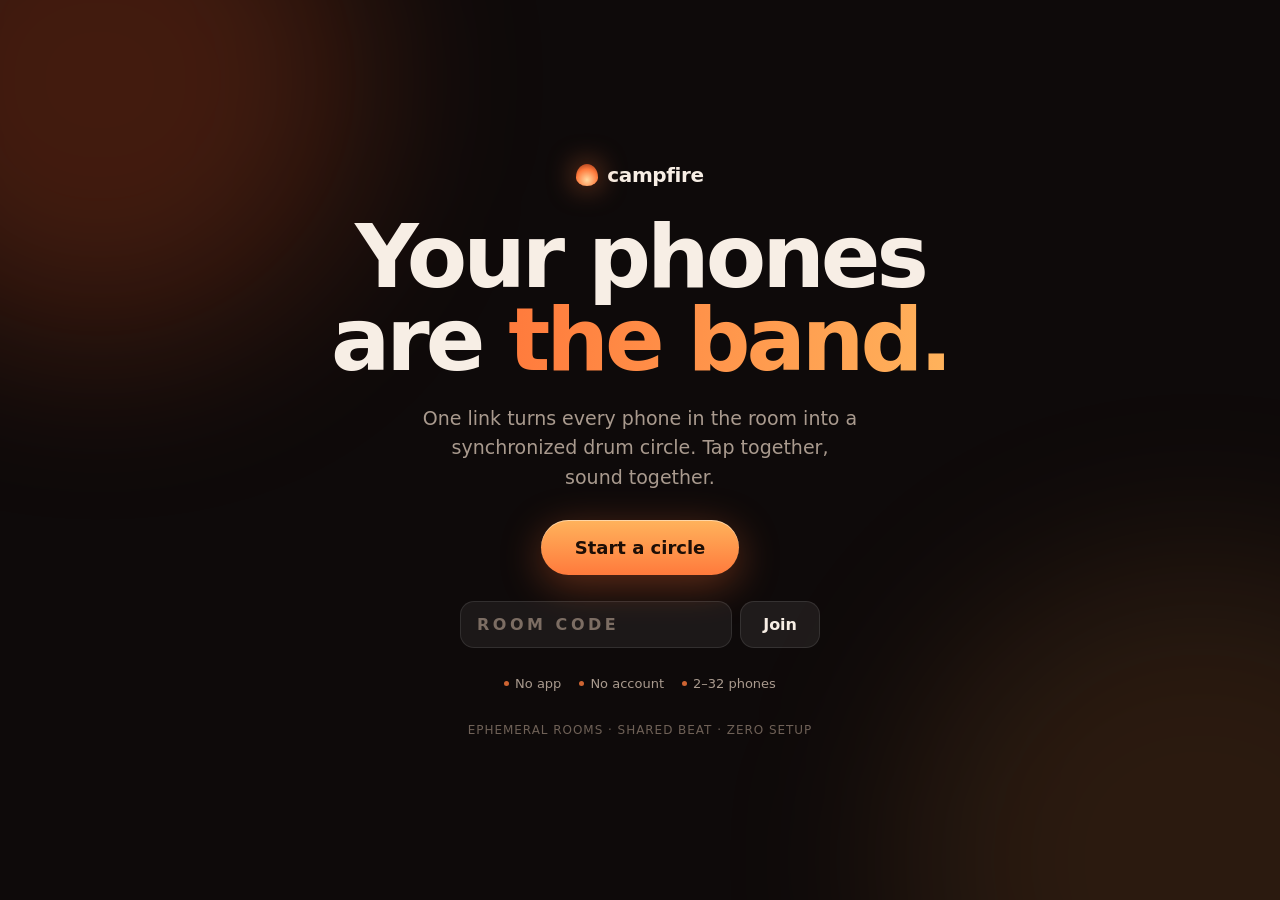
<file: static/index.html>
<!doctype html>
<html lang="en">
<head>
<meta charset="utf-8">
<meta name="viewport" content="width=device-width, initial-scale=1, viewport-fit=cover">
<title>campfire — your phones are the band</title>
<meta name="description" content="One link turns every phone in the room into a synchronized drum circle. No app, no account.">
<meta name="theme-color" content="#0e0a0a">
<link rel="icon" href="data:image/svg+xml,%3Csvg xmlns='http://www.w3.org/2000/svg' viewBox='0 0 100 100'%3E%3Cdefs%3E%3CradialGradient id='g'%3E%3Cstop offset='0' stop-color='%23ffd9a0'/%3E%3Cstop offset='.55' stop-color='%23ff7a3c'/%3E%3Cstop offset='1' stop-color='%238c2b12'/%3E%3C/radialGradient%3E%3C/defs%3E%3Ccircle cx='50' cy='55' r='38' fill='url(%23g)'/%3E%3C/svg%3E">
<link rel="stylesheet" href="./style.css">
</head>
<body class="landing">
<div class="glow g1"></div>
<div class="glow g2"></div>
<main class="wrap">
  <div class="logo"><span class="flame"></span> campfire</div>
  <h1>Your phones<br>are <span class="accent">the band.</span></h1>
  <p class="sub">One link turns every phone in the room into a synchronized drum circle. Tap together, sound together.</p>
  <button id="start" class="start">Start a circle</button>
  <form id="joinForm" class="joinrow" autocomplete="off">
    <input id="codeInput" placeholder="ROOM CODE" maxlength="8" spellcheck="false" aria-label="Room code">
    <button type="submit" class="ghost">Join</button>
  </form>
  <ul class="facts">
    <li>No app</li>
    <li>No account</li>
    <li>2–32 phones</li>
  </ul>
  <p class="foot">ephemeral rooms · shared beat · zero setup</p>
</main>
<script>
  const CHARS = "ABCDEFGHJKLMNPQRSTUVWXYZ23456789";
  const makeCode = () => Array.from({ length: 4 }, () => CHARS[Math.floor(Math.random() * CHARS.length)]).join("");
  const go = (code) => { location.href = "/r/" + code; };

  document.getElementById("start").addEventListener("click", () => go(makeCode()));

  const form = document.getElementById("joinForm");
  const input = document.getElementById("codeInput");
  form.addEventListener("submit", (event) => {
    event.preventDefault();
    const code = input.value.trim().toUpperCase();
    if (/^[A-Z0-9]{3,8}$/.test(code)) {
      go(code);
    } else {
      input.classList.remove("bad");
      void input.offsetWidth;
      input.classList.add("bad");
      input.focus();
    }
  });
</script>
</body>
</html>
</file>
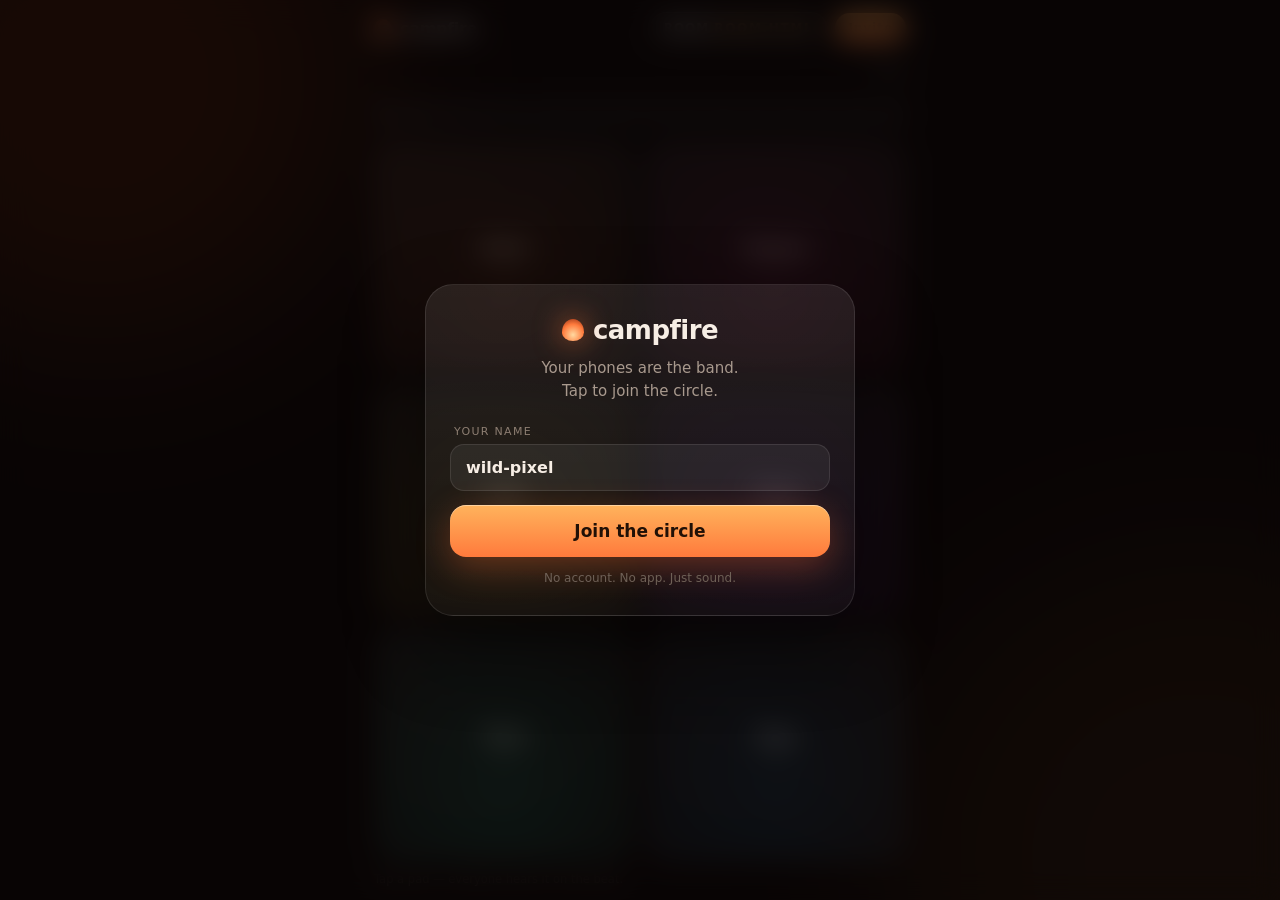
<file: static/room.html>
<!doctype html>
<html lang="en">
<head>
<meta charset="utf-8">
<meta name="viewport" content="width=device-width, initial-scale=1, viewport-fit=cover, user-scalable=no">
<title>campfire</title>
<meta name="theme-color" content="#0e0a0a">
<link rel="icon" href="data:image/svg+xml,%3Csvg xmlns='http://www.w3.org/2000/svg' viewBox='0 0 100 100'%3E%3Cdefs%3E%3CradialGradient id='g'%3E%3Cstop offset='0' stop-color='%23ffd9a0'/%3E%3Cstop offset='.55' stop-color='%23ff7a3c'/%3E%3Cstop offset='1' stop-color='%238c2b12'/%3E%3C/radialGradient%3E%3C/defs%3E%3Ccircle cx='50' cy='55' r='38' fill='url(%23g)'/%3E%3C/svg%3E">
<link rel="stylesheet" href="./style.css">
</head>
<body class="room">
<div class="glow g1"></div>
<div class="glow g2"></div>
<div class="app">
  <header class="top">
    <div class="brand"><span class="flame"></span> campfire</div>
    <div class="room-actions">
      <button id="codeChip" class="chip" title="Show invite QR">ROOM <b id="code">----</b></button>
      <button id="invite" class="chip primary">Invite</button>
    </div>
  </header>

  <section class="presence">
    <div id="players" class="players"></div>
    <div id="count" class="count">1 here</div>
  </section>

  <div id="steps" class="steps" aria-hidden="true"></div>

  <main id="pads" class="pads">
    <button class="pad" data-inst="0"><span>Kick</span><small>1</small></button>
    <button class="pad" data-inst="1"><span>Snare</span><small>2</small></button>
    <button class="pad" data-inst="2"><span>Hat</span><small>3</small></button>
    <button class="pad" data-inst="3"><span>Clap</span><small>4</small></button>
    <button class="pad" data-inst="4"><span>Tom</span><small>5</small></button>
    <button class="pad" data-inst="5"><span>Zap</span><small>6</small></button>
  </main>

  <footer class="hintbar">
    <span>Tap a pad — everyone hears it on the beat.</span>
    <span id="status" class="status"></span>
  </footer>
</div>

<div id="invitePanel" class="overlay gone">
  <div class="card invite-card">
    <h2>Bring people in</h2>
    <p class="dim">Point a phone camera at the code</p>
    <img id="qr" alt="QR code for this room" width="220" height="220">
    <div class="linkrow">
      <input id="shareLink" readonly aria-label="Room link">
      <button id="copyBtn">Copy</button>
    </div>
    <button id="closeInvite" class="ghost">Close</button>
  </div>
</div>

<div id="join" class="overlay">
  <div class="card">
    <div class="logo"><span class="flame"></span> campfire</div>
    <p class="tagline">Your phones are the band.<br>Tap to join the circle.</p>
    <label class="field">
      <span>Your name</span>
      <input id="name" maxlength="16" autocomplete="off" spellcheck="false">
    </label>
    <button id="joinBtn" class="join-btn">Join the circle</button>
    <p class="fine">No account. No app. Just sound.</p>
  </div>
</div>

<script src="/static/app.js"></script>
</body>
</html>
</file>
<file: static/style.css>
:root {
  --bg: #0e0a0a;
  --ink: #f7eee5;
  --dim: #a99a8e;
  --line: rgba(255, 255, 255, 0.1);
  --accent: #ff7a3c;
  --accent2: #ffb35c;
}

* { box-sizing: border-box; }

html, body { height: 100%; }

body {
  margin: 0;
  background: var(--bg);
  color: var(--ink);
  font-family: ui-rounded, "Segoe UI Variable Display", "Segoe UI", system-ui, -apple-system, sans-serif;
  -webkit-font-smoothing: antialiased;
  -webkit-tap-highlight-color: transparent;
}

button { font: inherit; color: inherit; cursor: pointer; }
input { font: inherit; color: inherit; }

.glow {
  position: fixed;
  border-radius: 50%;
  filter: blur(90px);
  pointer-events: none;
  z-index: 0;
}
.g1 { width: 520px; height: 520px; left: -160px; top: -180px; background: rgba(255, 92, 32, 0.22); }
.g2 { width: 600px; height: 600px; right: -220px; bottom: -260px; background: rgba(255, 150, 60, 0.12); }

.flame {
  display: inline-block;
  width: 22px;
  height: 22px;
  border-radius: 50% 50% 50% 50% / 60% 60% 40% 40%;
  background: radial-gradient(circle at 50% 72%, #ffd9a0, #ff7a3c 55%, #8c2b12);
  filter: drop-shadow(0 0 14px rgba(255, 122, 60, 0.65));
  animation: flick 2.6s ease-in-out infinite;
}

@keyframes flick {
  0%, 100% { transform: scale(1) rotate(-3deg); }
  50% { transform: scale(1.1) rotate(3deg); }
}

.logo {
  font-weight: 800;
  letter-spacing: -0.02em;
  font-size: 20px;
  display: flex;
  align-items: center;
  gap: 9px;
}

@keyframes shake {
  25% { transform: translateX(-4px); }
  75% { transform: translateX(4px); }
}

/* ---------- landing ---------- */
.landing { overflow-x: hidden; }

.wrap {
  position: relative;
  z-index: 1;
  min-height: 100dvh;
  display: flex;
  flex-direction: column;
  align-items: center;
  justify-content: center;
  text-align: center;
  gap: 22px;
  padding: 40px 22px;
  max-width: 760px;
  margin: 0 auto;
}

h1 {
  font-size: clamp(46px, 10vw, 88px);
  line-height: 0.95;
  letter-spacing: -0.045em;
  margin: 6px 0 0;
  font-weight: 800;
}

.accent {
  background: linear-gradient(95deg, var(--accent), var(--accent2));
  -webkit-background-clip: text;
  background-clip: text;
  color: transparent;
}

.sub {
  max-width: 36ch;
  color: var(--dim);
  font-size: clamp(16px, 2.2vw, 19px);
  line-height: 1.55;
  margin: 0;
}

.start {
  margin-top: 6px;
  border: 0;
  border-radius: 999px;
  padding: 17px 34px;
  font-weight: 750;
  font-size: 18px;
  color: #1d0e06;
  background: linear-gradient(180deg, #ffb35c, #ff7a3c);
  box-shadow: 0 10px 40px rgba(255, 110, 50, 0.35), inset 0 1px 0 rgba(255, 255, 255, 0.45);
  transition: transform 0.12s ease, box-shadow 0.2s ease;
}
.start:hover { transform: translateY(-1px); box-shadow: 0 14px 50px rgba(255, 110, 50, 0.45); }
.start:active { transform: scale(0.98); }

.joinrow {
  display: flex;
  gap: 8px;
  width: min(92vw, 360px);
  margin-top: 4px;
}
.joinrow input {
  flex: 1;
  min-width: 0;
  background: rgba(255, 255, 255, 0.06);
  border: 1px solid var(--line);
  border-radius: 14px;
  padding: 13px 16px;
  letter-spacing: 0.22em;
  text-transform: uppercase;
  font-weight: 700;
}
.joinrow input::placeholder { color: #7c6d63; letter-spacing: 0.22em; }
.joinrow input:focus { outline: none; border-color: rgba(255, 140, 80, 0.55); }
.joinrow input.bad { border-color: #e05252; animation: shake 0.3s; }

.ghost {
  background: rgba(255, 255, 255, 0.07);
  border: 1px solid var(--line);
  border-radius: 14px;
  padding: 0 22px;
  font-weight: 650;
}
.ghost:hover { background: rgba(255, 255, 255, 0.12); }
.ghost:active { transform: scale(0.98); }

.facts {
  display: flex;
  gap: 18px;
  list-style: none;
  padding: 0;
  margin: 6px 0 0;
  color: var(--dim);
  font-size: 13px;
  flex-wrap: wrap;
  justify-content: center;
}
.facts li { display: flex; align-items: center; gap: 6px; }
.facts li::before {
  content: "";
  width: 5px;
  height: 5px;
  border-radius: 50%;
  background: var(--accent);
  opacity: 0.8;
}

.foot {
  color: #6f6157;
  font-size: 12px;
  letter-spacing: 0.08em;
  text-transform: uppercase;
  margin: 10px 0 0;
}

/* ---------- room ---------- */
.app {
  position: relative;
  z-index: 1;
  height: 100dvh;
  max-width: 560px;
  margin: 0 auto;
  padding: max(12px, env(safe-area-inset-top)) 14px max(12px, env(safe-area-inset-bottom));
  display: flex;
  flex-direction: column;
  gap: 10px;
}

.top { display: flex; align-items: center; justify-content: space-between; gap: 10px; }
.brand { display: flex; align-items: center; gap: 8px; font-weight: 800; letter-spacing: -0.02em; }
.brand .flame { width: 18px; height: 18px; }
.room-actions { display: flex; gap: 8px; align-items: center; }

.chip {
  border: 1px solid var(--line);
  background: rgba(255, 255, 255, 0.06);
  border-radius: 999px;
  padding: 8px 13px;
  font-size: 12px;
  font-weight: 700;
  letter-spacing: 0.08em;
}
.chip b { letter-spacing: 0.14em; color: var(--accent2); }
.chip.primary { background: linear-gradient(180deg, #ffb35c, #ff7a3c); color: #211006; border: 0; }
.chip:active { transform: scale(0.97); }

.presence { display: flex; align-items: center; justify-content: space-between; gap: 10px; min-height: 34px; }
.players { display: flex; gap: 8px; overflow-x: auto; scrollbar-width: none; padding: 2px; }
.players::-webkit-scrollbar { display: none; }

.player {
  display: flex;
  align-items: center;
  gap: 6px;
  background: rgba(255, 255, 255, 0.05);
  border: 1px solid var(--line);
  border-radius: 999px;
  padding: 5px 10px 5px 7px;
  white-space: nowrap;
  font-size: 12px;
  font-weight: 650;
  color: var(--dim);
}
.player .dot {
  width: 9px;
  height: 9px;
  border-radius: 50%;
  background: hsl(var(--hue, 25) 85% 62%);
  box-shadow: 0 0 10px hsl(var(--hue, 25) 85% 60% / 0.55);
}
.player.me { color: var(--ink); border-color: rgba(255, 255, 255, 0.22); }

@keyframes pulse {
  0% { transform: scale(1); }
  40% { transform: scale(1.12); background: hsla(var(--hue, 25), 80%, 60%, 0.22); }
  100% { transform: scale(1); }
}
.player.pulse { animation: pulse 0.3s ease; }

.count { color: var(--dim); font-size: 12px; white-space: nowrap; }

.steps { display: flex; gap: 5px; padding: 2px 1px; }
.step {
  flex: 1;
  aspect-ratio: 1;
  border-radius: 50%;
  background: rgba(255, 255, 255, 0.1);
  transition: background 0.16s, transform 0.16s, box-shadow 0.16s;
}
.step.on {
  background: var(--accent2);
  transform: scale(1.28);
  box-shadow: 0 0 12px rgba(255, 170, 90, 0.65);
}
.step.hitdot {
  background: hsl(var(--hue, 25) 85% 62%);
  transform: scale(1.36);
  box-shadow: 0 0 14px hsl(var(--hue, 25) 85% 60% / 0.8);
}

.pads {
  flex: 1;
  min-height: 0;
  display: grid;
  grid-template-columns: 1fr 1fr;
  grid-template-rows: repeat(3, 1fr);
  gap: 10px;
  touch-action: manipulation;
  user-select: none;
  -webkit-user-select: none;
}

.pad {
  position: relative;
  overflow: hidden;
  border-radius: 22px;
  border: 1px solid var(--line);
  background: linear-gradient(165deg, rgba(255, 255, 255, 0.09), rgba(255, 255, 255, 0.025));
  display: flex;
  flex-direction: column;
  align-items: center;
  justify-content: center;
  gap: 5px;
  font-weight: 800;
  font-size: clamp(16px, 4.4vw, 20px);
  letter-spacing: -0.01em;
  transition: transform 0.07s ease;
}
.pad::before {
  content: "";
  position: absolute;
  inset: -45%;
  background: radial-gradient(circle at 50% 60%, hsl(var(--ph, 25) 90% 58% / 0.22), transparent 62%);
  pointer-events: none;
}
.pad small {
  font-size: 11px;
  font-weight: 600;
  letter-spacing: 0.14em;
  text-transform: uppercase;
  color: var(--dim);
}
.pad:nth-child(1) { --ph: 18; }
.pad:nth-child(2) { --ph: 332; }
.pad:nth-child(3) { --ph: 48; }
.pad:nth-child(4) { --ph: 274; }
.pad:nth-child(5) { --ph: 168; }
.pad:nth-child(6) { --ph: 204; }
.pad.press { transform: scale(0.955); }

@keyframes padhit {
  0% {
    box-shadow: 0 0 0 3px hsl(var(--hue, 25) 90% 62% / 0.95), 0 0 42px hsl(var(--hue, 25) 90% 55% / 0.5);
  }
  100% {
    box-shadow: 0 0 0 0 transparent, 0 0 0 transparent;
  }
}
.pad.hit { animation: padhit 0.42s ease-out; }

.hintbar { display: flex; justify-content: space-between; gap: 10px; color: #7e7065; font-size: 11.5px; min-height: 16px; }
.status { color: var(--accent2); }

/* ---------- overlays ---------- */
.overlay {
  position: fixed;
  inset: 0;
  z-index: 30;
  display: grid;
  place-items: center;
  padding: 18px;
  background: rgba(7, 4, 4, 0.72);
  backdrop-filter: blur(14px);
  -webkit-backdrop-filter: blur(14px);
  transition: opacity 0.35s ease;
}
.overlay.gone { opacity: 0; pointer-events: none; }

.card {
  width: min(92vw, 430px);
  border-radius: 28px;
  border: 1px solid var(--line);
  background: linear-gradient(180deg, rgba(255, 255, 255, 0.085), rgba(255, 255, 255, 0.03));
  padding: 30px 24px;
  text-align: center;
  box-shadow: 0 30px 80px rgba(0, 0, 0, 0.45);
}

.card .logo { justify-content: center; font-size: 26px; }
.tagline { color: var(--dim); line-height: 1.55; margin: 12px 0 22px; font-size: 15px; }

.field { display: block; text-align: left; margin: 0 0 14px; }
.field span {
  display: block;
  font-size: 11px;
  letter-spacing: 0.12em;
  text-transform: uppercase;
  color: #8d7e72;
  margin: 0 0 6px 4px;
}
.field input {
  width: 100%;
  background: rgba(255, 255, 255, 0.06);
  border: 1px solid var(--line);
  border-radius: 14px;
  padding: 13px 15px;
  font-weight: 650;
}
.field input:focus { outline: none; border-color: rgba(255, 140, 80, 0.55); }

.join-btn {
  width: 100%;
  border: 0;
  border-radius: 16px;
  padding: 16px;
  font-weight: 800;
  font-size: 17px;
  color: #211006;
  background: linear-gradient(180deg, #ffb35c, #ff7a3c);
  box-shadow: 0 10px 34px rgba(255, 110, 50, 0.32), inset 0 1px 0 rgba(255, 255, 255, 0.4);
}
.join-btn:active { transform: scale(0.985); }

.fine { color: #6f6157; font-size: 12px; margin: 14px 0 0; }

.invite-card h2 { margin: 0 0 6px; font-size: 22px; letter-spacing: -0.02em; }
.invite-card .dim { color: var(--dim); font-size: 13px; margin: 0 0 14px; }
#qr {
  width: min(60vw, 220px);
  height: auto;
  border-radius: 16px;
  background: #fff;
  padding: 10px;
  margin: 0 auto 16px;
  display: block;
}
.linkrow { display: flex; gap: 8px; margin-bottom: 8px; }
.linkrow input {
  flex: 1;
  min-width: 0;
  background: rgba(255, 255, 255, 0.06);
  border: 1px solid var(--line);
  border-radius: 12px;
  padding: 11px 12px;
  font-size: 12px;
  color: var(--dim);
}
.linkrow button {
  border: 1px solid var(--line);
  background: rgba(255, 255, 255, 0.08);
  border-radius: 12px;
  padding: 0 16px;
  font-weight: 700;
}
.invite-card .ghost { width: 100%; padding: 12px; border-radius: 14px; margin-top: 6px; }

.toast {
  position: fixed;
  left: 50%;
  bottom: 26px;
  transform: translateX(-50%) translateY(10px);
  background: rgba(255, 255, 255, 0.12);
  border: 1px solid var(--line);
  backdrop-filter: blur(10px);
  padding: 10px 16px;
  border-radius: 999px;
  font-size: 13px;
  font-weight: 650;
  opacity: 0;
  transition: all 0.25s ease;
  z-index: 40;
  pointer-events: none;
}
.toast.show { opacity: 1; transform: translateX(-50%) translateY(0); }

@media (prefers-reduced-motion: reduce) {
  .flame { animation: none; }
}
</file>
